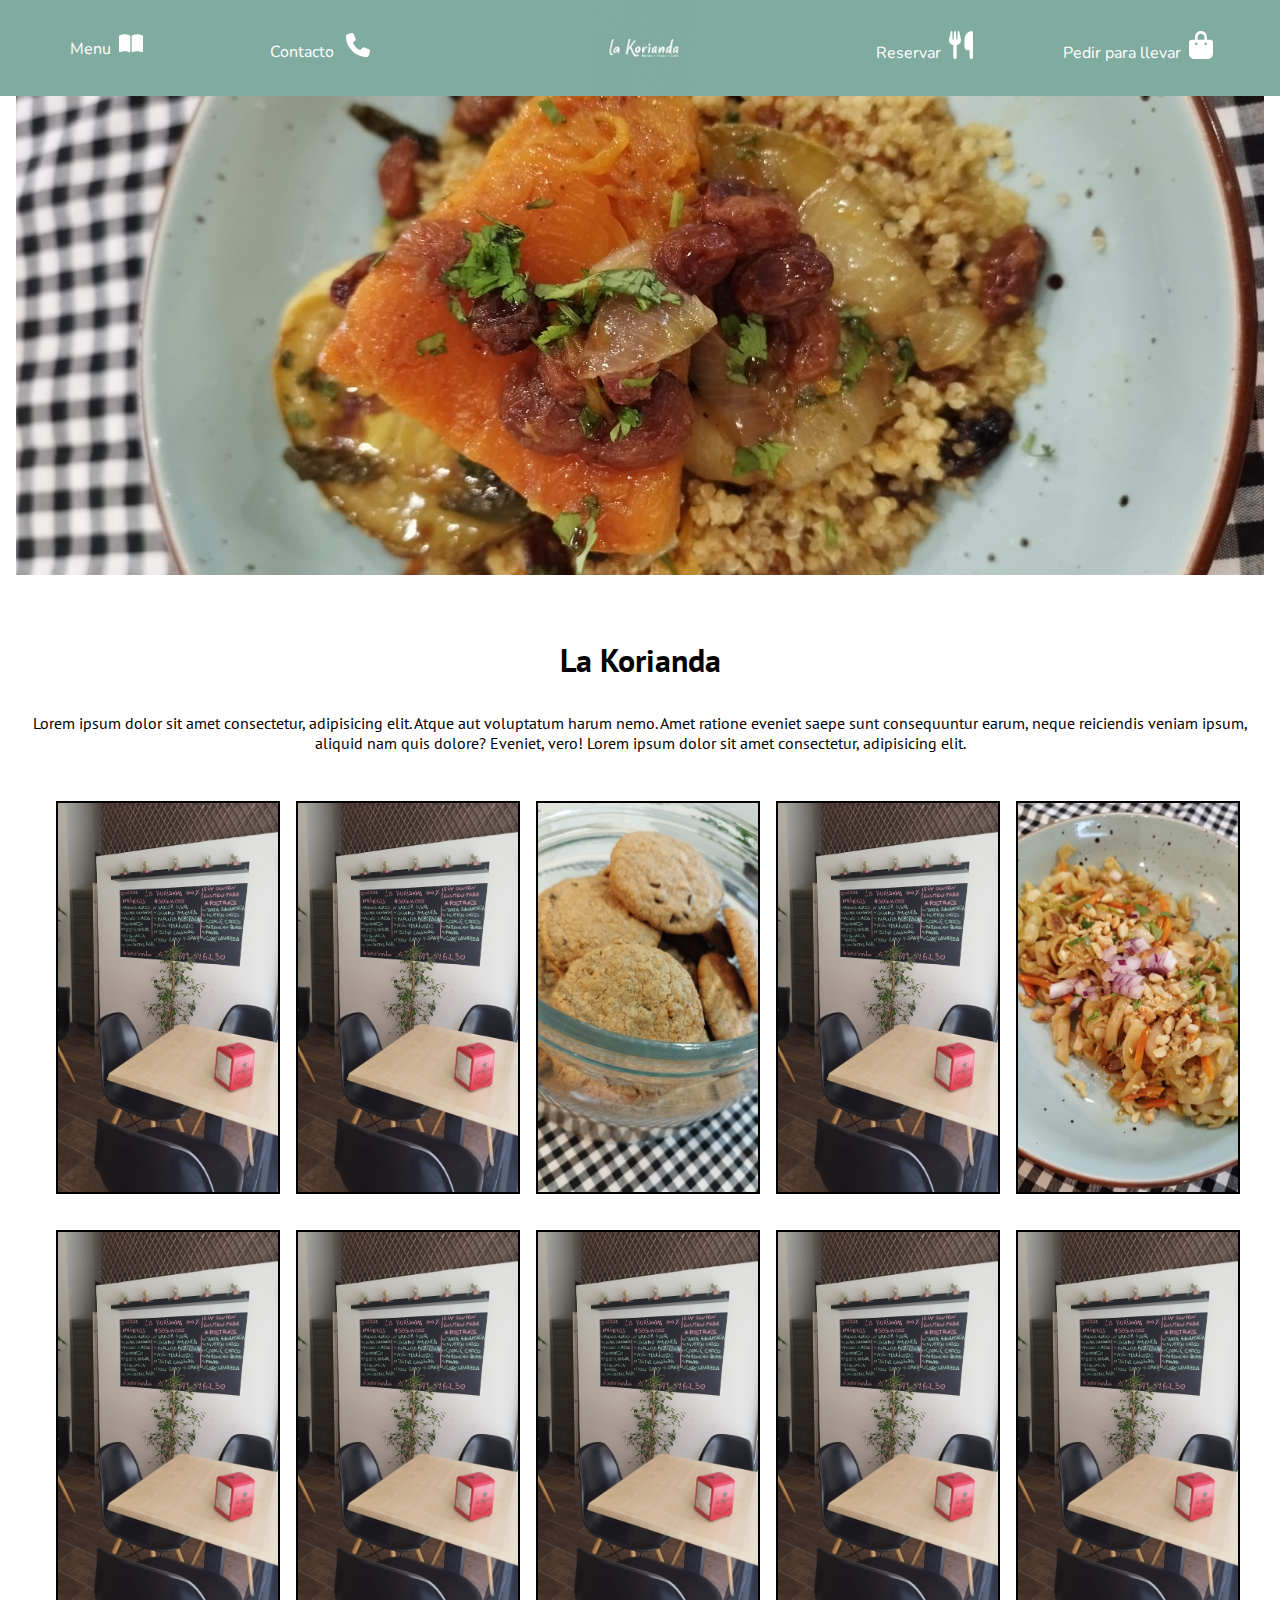
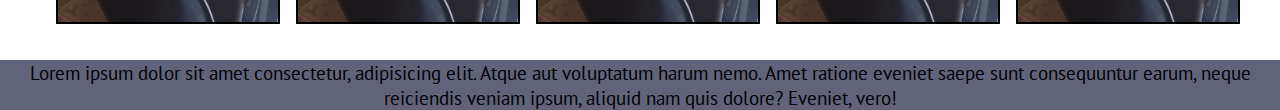
<file: index.html>
<!DOCTYPE html>
<html lang="en">

<head>
    <meta charset="UTF-8">
    <meta http-equiv="X-UA-Compatible" content="IE=edge">
    <meta name="viewport" content="width=device-width, initial-scale=1.0">
    <title>La Korianda</title>
    <script src="scripts.js"></script>
    <link rel="stylesheet" href="index.css">
    <link rel="stylesheet" href="https://cdnjs.cloudflare.com/ajax/libs/font-awesome/6.2.0/css/all.min.css">

</head>

<body>


    <button class="menu-button"><i class ="fas fa-bars"></i></button>
    <header class="main-header">
        <nav class="main-nav col-12 col-m-4">
            <a class="main-nav__link col-12 col-m-6"  href="menu.html">Menu<img src ="assets/menu_book_black_24dp.svg" alt=""></a>
            <a class="main-nav__link col-12 col-m-6" href="contacto.html">Contacto <img src ="assets/phone_black_24dp.svg" alt=""></a>
        </nav>
       
        <div class="main-header__logo col-12 col-m-4">
            <img class="" src="assets/logo.jpg" alt="logo de la Korianda">
        </div>

        <nav class="main-nav col-12 col-m-4">
            <a class="main-nav__link col-12 col-m-4" href="reserva.html">Reservar<img src ="assets/utensils-solid.svg" alt=""></a>
            <a class="main-nav__link col-12 col-m-8" href="pedir.html">Pedir para llevar<img src ="assets/bag-shopping-solid.svg" alt=""></a>
        </nav>
    </header>

    <main>
        <section class="hero">

           
      
        </section>


        <section class = "titulo">
            <h1>La Korianda</h1>
            <p>Lorem ipsum dolor sit amet consectetur, adipisicing elit. Atque aut voluptatum harum nemo. Amet ratione eveniet
                saepe sunt consequuntur earum, neque reiciendis veniam ipsum, aliquid nam quis dolore? Eveniet, vero!
                Lorem ipsum dolor sit amet consectetur, adipisicing elit.</p>
        </section>
        
        
        <section class="gallery">
            
            <div class="gallery__pic col-4">
                <img src="assets/menu.jpeg" alt="menu">
            </div>

            <div class="gallery__pic col-4">
                <img src="assets/menu.jpeg" alt="menu">
            </div>

            <div class="gallery__pic col-4">
                <img src="assets/galletas.jpeg" alt="galletas">
            </div>

            <div class="gallery__pic col-4">
                <img src="assets/menu.jpeg" alt="menu">
            </div>

            <div class="gallery__pic col-4">
                <img src="assets/comida.jpeg" alt="Comida">
            </div>

            <div class="gallery__pic col-4">
                <img src="assets/menu.jpeg" alt="menu">
            </div>

            <div class="gallery__pic col-4">
                <img src="assets/menu.jpeg" alt="menu">
            </div>
            
            <div class="gallery__pic col-4">
                <img src="assets/menu.jpeg" alt="menu">
            </div>

            <div class="gallery__pic col-4">
                <img src="assets/menu.jpeg" alt="menu">
            </div>
            <div class="gallery__pic col-4">
                <img src="assets/menu.jpeg" alt="menu">
            </div>
        </section>
    </main>
    

    <footer>
        Lorem ipsum dolor sit amet consectetur, adipisicing elit. Atque aut voluptatum harum nemo. Amet ratione eveniet
        saepe sunt consequuntur earum, neque reiciendis veniam ipsum, aliquid nam quis dolore? Eveniet, vero!
    </footer>

</body>

</html>
</file>
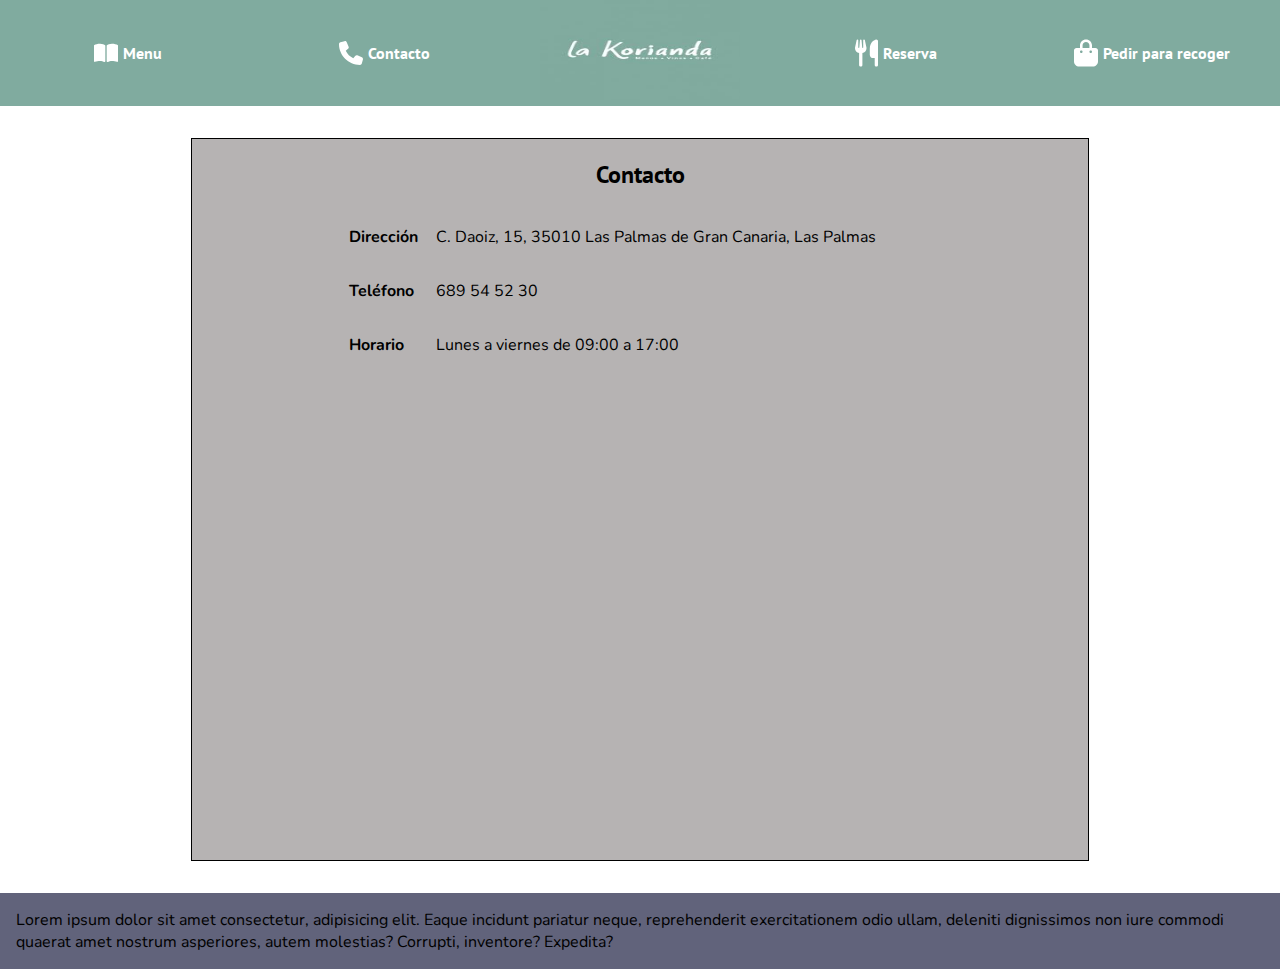
<file: contacto.html>
<!DOCTYPE html>
<html lang="en">
<head>
    <meta charset="UTF-8">
    <meta http-equiv="X-UA-Compatible" content="IE=edge">
    <meta name="viewport" content="width=device-width, initial-scale=1.0">
    <title>Contacto</title>
    <link rel="stylesheet" href="styles.css">
    <link rel="alternate stylesheet" title="Colores seguros"type="text/css" href="coloresSeguros.css" />
</head>
<body>
    <header>
        <div class="navbar">

            <div class="menu" id="menu">
                <ul>
                    <a href="./menu.pdf" target="_blank"><li><img src="./assets/menu_book_black_24dp.svg" alt="Carta"><h1>Menu</h1></li></a>
                    <a href="./contacto.html"><li><img src="./assets/phone_black_24dp.svg" alt="Contacto"><h1>Contacto</h1></li></a>
                    <a href="./reserva.html"><li><img src="./assets/utensils-solid.svg" alt="Reservar mesa"><h1>Reservar</h1></li></a>
                    <a href="./pedir.html"><li><img src="./assets/bag-shopping-solid.svg" alt="Pedir para recoger"><h1>Pedir para recoger</h1></li></a>
                </ul>
            </div>


            <a href="./menu.pdf" target="_blank" class="menuInLine"><img src="./assets/menu_book_black_24dp.svg" alt="Carta"> <h4>Menu</h4></a>
            <a href="./contacto.html" class="menuInLine"><img src="./assets/phone_black_24dp.svg" alt="Contacto"><h4>Contacto</h4></a>

            <a href="index_capas.html">
                <img class="logoImg" src="assets/logo.jpg" alt="logo de la Korianda">
            </a>

            <a href="./reserva.html" class="menuInLine"><img src="./assets/utensils-solid.svg" alt="Reservar mesa"><h4>Reserva</h4></a>
            <a href="./pedir.html" class="menuInLine"><img src="./assets/bag-shopping-solid.svg" alt="Pedir para recoger"><h4>Pedir para recoger</h4></a>

            <div class="hamburgerMenu" id="hamburgerMenu">
                <span class="line line1"></span>
                <span class="line line2"></span>
                <span class="line line3"></span>
            </div>
        </div>
    </header>
    <main>
        <div class="container" id="contactContainer">
            <h2>Contacto</h2>
            <div class="container__body  contact__info">
                <p><strong>Dirección</strong></p>
                <p>C. Daoiz, 15, 35010 Las Palmas de Gran Canaria, Las Palmas</p>
                <p><strong>Teléfono</strong></p>
                <p>689 54 52 30</p>
                <p><strong>Horario</strong></p>
                <p>Lunes a viernes de 09:00 a 17:00</p>
            </div>
            <iframe src="https://www.google.com/maps/embed?pb=!1m14!1m8!1m3!1d14073.829612898784!2d-15.440101!3d28.1325606!3m2!1i1024!2i768!4f13.1!3m3!1m2!1s0x0%3A0xd00313cf08504c87!2sLa%20Korianda!5e0!3m2!1ses!2ses!4v1666780977162!5m2!1ses!2ses" width="600" height="450" style="border:0;" allowfullscreen="" loading="lazy" referrerpolicy="no-referrer-when-downgrade"></iframe>
        </div>
    </main>
    <footer>
        Lorem ipsum dolor sit amet consectetur, adipisicing elit. Eaque incidunt pariatur neque, reprehenderit exercitationem odio ullam, deleniti dignissimos non iure commodi quaerat amet nostrum asperiores, autem molestias? Corrupti, inventore? Expedita?
    </footer>
    <script src="main.js"></script>
</body>
</html>
</file>
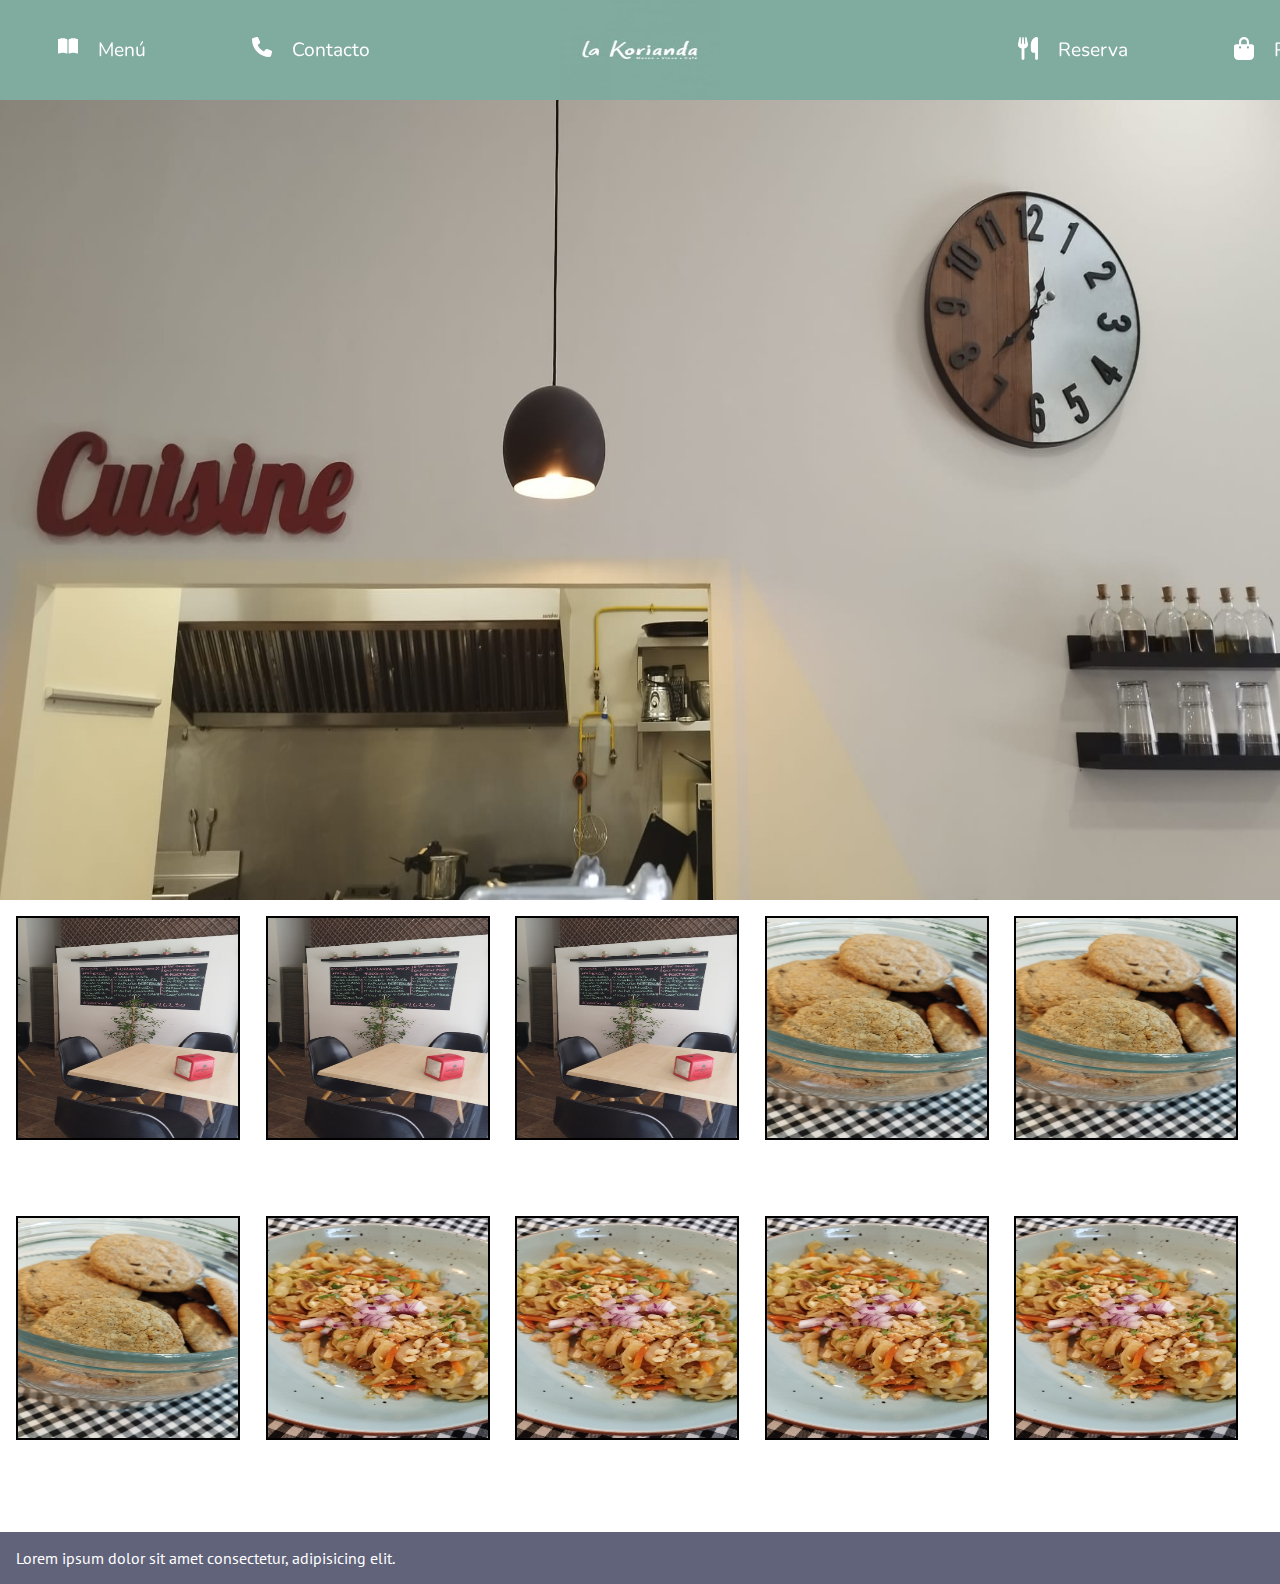
<file: index_capas.html>
<!DOCTYPE html>
<html lang="en">
<head>
    <meta charset="UTF-8">
    <meta http-equiv="X-UA-Compatible" content="IE=edge">
    <meta name="viewport" content="width=device-width, initial-scale=1.0">
    <title>La Korianda</title>
    <link rel="stylesheet" href="style_capas.css">
</head>
<body>
    <header>
        <div class="navbar">
            
            <div id="ordenadormenu">
                <a class="menu" href="menu.html"><div class="navbar__item"><img src="assets/menu_book_black_24dp.svg" alt="menu"></i>Menú</div></a>
                <a class="contacto" href="contacto.html"><div class="navbar__item"><img src="assets/phone_black_24dp.svg" alt="contacto"> Contacto</div></a>
            </div>
            <a class="a_logo" href="index_capas.html">
                <img class="logoImg" src="assets/logo.jpg" alt="logo de la Korianda">
            </a>
            <div id="ordenadormenu">
                <a class="menu" href="menu.html"><div class="navbar__item"><img src="./assets/utensils-solid.svg" alt="menu"></i> Reserva</div></a>
                <a class="contacto" href="contacto.html"><div class="navbar__item"><img src="./assets/bag-shopping-solid.svg" alt="contacto"> Pedido</div></a>
            </div>
            <div class="movilmenu" id="movilmenu">
                <div class="hamburgerMenu" id="hamburgerMenu">
                    <span class="line line1"></span>
                    <span class="line line2"></span>
                    <span class="line line3"></span>
                </div>
    
                <div class="menu_interior" id="menu_interior">
                    <div class="hamburgerMenu" id="hamburgerMenu">
                        <span class="line line1"></span>
                        <span class="line line2"></span>
                        <span class="line line3"></span>
                    </div>
                    <ul>
                        <a href="./menu.pdf"><li><img src="./assets/menu_book_black_24dp.svg" alt="Carta"><h1>Menu</h1></li></a>
                        <a href="./contacto.html"><li><img src="./assets/phone_black_24dp.svg" alt="Contacto"><h1>Contacto</h1></li></a>
                        <a href="./reserva.html"><li><img src="./assets/utensils-solid.svg" alt="Reservar mesa"><h1>Reservar</h1></li></a>
                        <a href="./pedir.html"><li><img src="./assets/bag-shopping-solid.svg" alt="Pedir para recoger"><h1>Pedir para recoger</h1></li></a>
                    </ul>
                </div>
            </div>
        </div>
    </header>
    <div class="container">
        <section class="gallery">
            <div class="gallery__container">
                <img class="gallery__pic" src="assets/menu.jpeg" alt="menu">
                <img class="gallery__pic2" src="assets/menu.jpeg" alt="menu">
                <img class="gallery__pic2" src="assets/menu.jpeg" alt="menu">
                <img class="gallery__pic2" src="assets/galletas.jpeg" alt="galletas">
                <img class="gallery__pic2" src="assets/galletas.jpeg" alt="galletas">
                <img class="gallery__pic2" src="assets/galletas.jpeg" alt="galletas">
                <img class="gallery__pic2" src="assets/comida.jpeg" alt="Comida">
                <img class="gallery__pic2" src="assets/comida.jpeg" alt="Comida">
                <img class="gallery__pic2" src="assets/comida.jpeg" alt="Comida">
                <img class="gallery__pic2" src="assets/comida.jpeg" alt="Comida">
            </div>
        </section>
    </div>
    <footer>
        Lorem ipsum dolor sit amet consectetur, adipisicing elit.
    </footer>

    <script src="index_capas.js"></script>
</body>
</html>
</file>
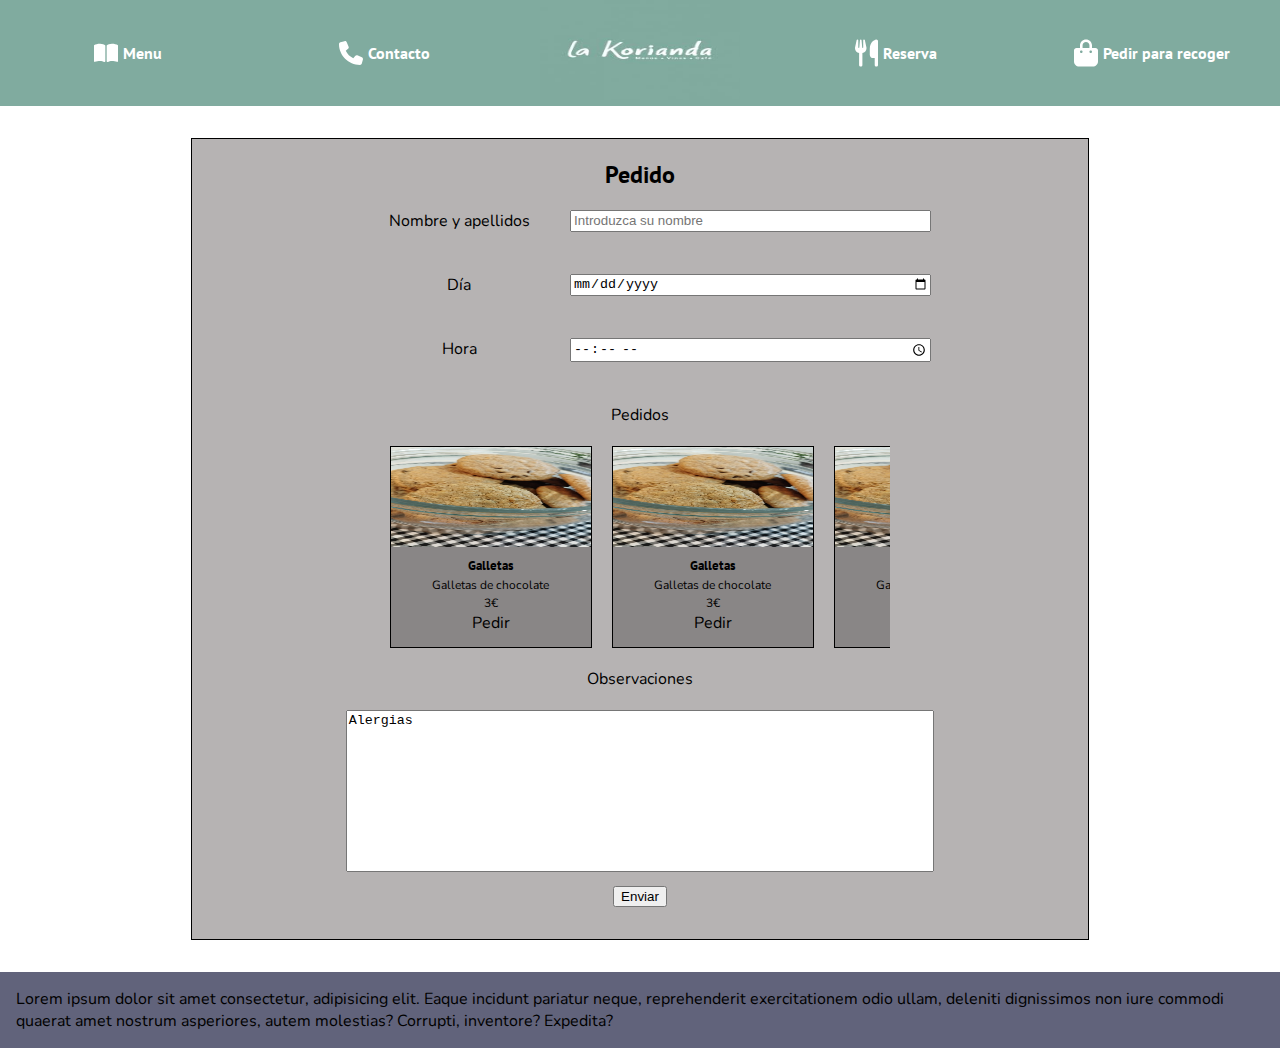
<file: pedir.html>
<!DOCTYPE html>
<html lang="en">
<head>
    <meta charset="UTF-8">
    <meta http-equiv="X-UA-Compatible" content="IE=edge">
    <meta name="viewport" content="width=device-width, initial-scale=1.0">
    <title>Pedir para llevar</title>
    <link rel="stylesheet" href="styles.css">
    <link rel="alternate stylesheet" title="Colores seguros"type="text/css" href="coloresSeguros.css" />
</head>
<body>
    <header>
        <div class="navbar">

            <div class="menu" id="menu">
                <ul>
                    <a href="./menu.pdf" target="_blank"><li><img src="./assets/menu_book_black_24dp.svg" alt="Carta"><h1>Menu</h1></li></a>
                    <a href="./contacto.html"><li><img src="./assets/phone_black_24dp.svg" alt="Contacto"><h1>Contacto</h1></li></a>
                    <a href="./reserva.html"><li><img src="./assets/utensils-solid.svg" alt="Reservar mesa"><h1>Reservar</h1></li></a>
                    <a href="./pedir.html"><li><img src="./assets/bag-shopping-solid.svg" alt="Pedir para recoger"><h1>Pedir para recoger</h1></li></a>
                </ul>
            </div>


            <a href="./menu.pdf" target="_blank" class="menuInLine"><img src="./assets/menu_book_black_24dp.svg" alt="Carta"> <h4>Menu</h4></a>
            <a href="./contacto.html" class="menuInLine"><img src="./assets/phone_black_24dp.svg" alt="Contacto"><h4>Contacto</h4></a>

            <a href="index_capas.html">
                <img class="logoImg" src="assets/logo.jpg" alt="logo de la Korianda">
            </a>

            <a href="./reserva.html" class="menuInLine"><img src="./assets/utensils-solid.svg" alt="Reservar mesa"><h4>Reserva</h4></a>
            <a href="./pedir.html" class="menuInLine"><img src="./assets/bag-shopping-solid.svg" alt="Pedir para recoger"><h4>Pedir para recoger</h4></a>

            <div class="hamburgerMenu" id="hamburgerMenu">
                <span class="line line1"></span>
                <span class="line line2"></span>
                <span class="line line3"></span>
            </div>
        </div>
    </header>
    <main>
        <div class="container" id="reservaContainer">
            <h2>Pedido</h2>
            <div class="container__body reserva__info">
                <form action="pedir.html" method="post">

                    <div>
                        <label for="nombre">Nombre y apellidos</label>
                        <input type="text" name="nombre" id="nombre" placeholder="Introduzca su nombre">
                        <div class="error" id="nameError">El nombre no puede estar vacío</div>
                    </div>

                    <div>
                        <label for="dia">Día</label>
                        <input type="date" name="dia" id="dia">
                        <div class="error" id="diaError">El día no puede estar vacío</div>
                    </div>

                    <div>
                        <label for="hora">Hora</label>
                        <input type="time" name="hora" id="hora">
                        <div class="error" id="horaError">La hora no puede estar vacía</div>
                    </div>

                    <label for="pedidos" id="pedidos">Pedidos</label>
                    <div id="pedidos">
                        <div class="slider" id="slider">

                        </div>
                    </div>

                    <label for="observaciones">Observaciones</label>
                    <textarea name="observaciones" id="observaciones" cols="30" rows="10">Alergias</textarea>
                    <input type="submit" value="Enviar" id="submitButtonDelivery">
                </form>
            </div>
        </div>
    </main>
    <footer>
        Lorem ipsum dolor sit amet consectetur, adipisicing elit. Eaque incidunt pariatur neque, reprehenderit exercitationem odio ullam, deleniti dignissimos non iure commodi quaerat amet nostrum asperiores, autem molestias? Corrupti, inventore? Expedita?
    </footer>
    <script src="main.js"></script>
</body>
</html>
</file>
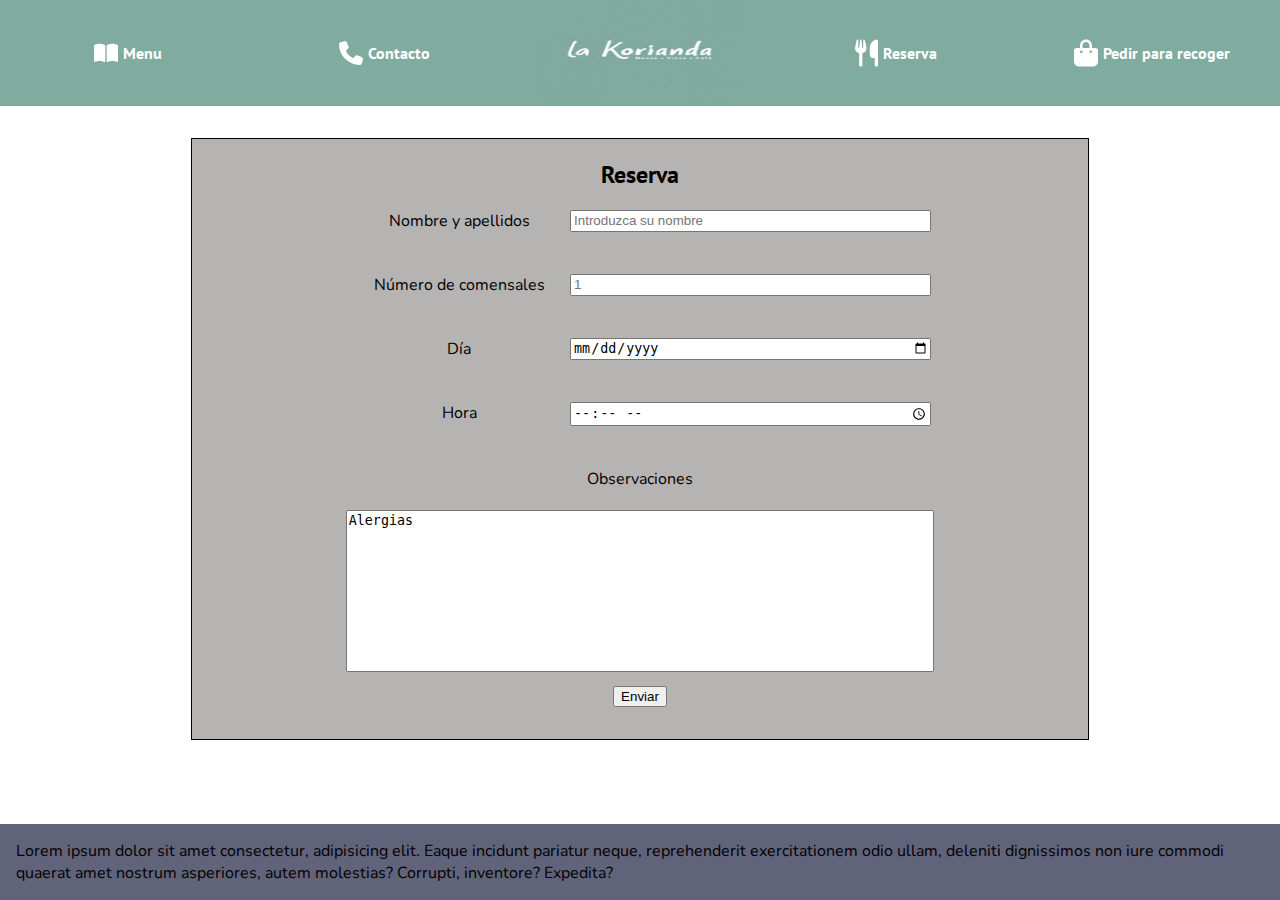
<file: reserva.html>
<!DOCTYPE html>
<html lang="en">
<head>
    <meta charset="UTF-8">
    <meta http-equiv="X-UA-Compatible" content="IE=edge">
    <meta name="viewport" content="width=device-width, initial-scale=1.0">
    <title>Reservar</title>
    <link rel="stylesheet" href="styles.css">
    <link rel="alternate stylesheet" title="Colores seguros"type="text/css" href="coloresSeguros.css" />
</head>
<body>
    <header>
        <div class="navbar">

            <div class="menu" id="menu">
                <ul>
                    <a href="./menu.pdf" target="_blank"><li><img src="./assets/menu_book_black_24dp.svg" alt="Carta"><h1>Menu</h1></li></a>
                    <a href="./contacto.html"><li><img src="./assets/phone_black_24dp.svg" alt="Contacto"><h1>Contacto</h1></li></a>
                    <a href="./reserva.html"><li><img src="./assets/utensils-solid.svg" alt="Reservar mesa"><h1>Reservar</h1></li></a>
                    <a href="./pedir.html"><li><img src="./assets/bag-shopping-solid.svg" alt="Pedir para recoger"><h1>Pedir para recoger</h1></li></a>
                </ul>
            </div>


            <a href="./menu.pdf" target="_blank" class="menuInLine"><img src="./assets/menu_book_black_24dp.svg" alt="Carta"> <h4>Menu</h4></a>
            <a href="./contacto.html" class="menuInLine"><img src="./assets/phone_black_24dp.svg" alt="Contacto"><h4>Contacto</h4></a>

            <a href="index_capas.html">
                <img class="logoImg" src="assets/logo.jpg" alt="logo de la Korianda">
            </a>

            <a href="./reserva.html" class="menuInLine"><img src="./assets/utensils-solid.svg" alt="Reservar mesa"><h4>Reserva</h4></a>
            <a href="./pedir.html" class="menuInLine"><img src="./assets/bag-shopping-solid.svg" alt="Pedir para recoger"><h4>Pedir para recoger</h4></a>

            <div class="hamburgerMenu" id="hamburgerMenu">
                <span class="line line1"></span>
                <span class="line line2"></span>
                <span class="line line3"></span>
            </div>
        </div>
    </header>
    <main>
        <div class="container" id="reservaContainer">
            <h2>Reserva</h2>
            <div class="container__body reserva__info">
                <form action="reserva.html" method="post">

                    <div>
                        <label for="nombre">Nombre y apellidos</label>
                        <input type="text" name="nombre" id="nombre" placeholder="Introduzca su nombre">
                        <div class="error" id="nameError">El nombre no puede estar vacío</div>
                    </div>

                    <div>
                        <label for="comensales">Número de comensales</label>
                        <input type="number" name="comensales" id="comensales" placeholder="1" min="1">
                        <div class="error" id="comensalesError">El número de comensales no puede estar vacío</div>
                    </div>

                    <div>
                        <label for="dia">Día</label>
                        <input type="date" name="dia" id="dia">
                        <div class="error" id="diaError">El día no puede estar vacío</div>
                    </div>

                    <div>
                        <label for="hora">Hora</label>
                        <input type="time" name="hora" id="hora">
                        <div class="error" id="horaError">La hora no puede estar vacía</div>
                    </div>

                    <label for="observaciones">Observaciones</label>
                    <textarea name="observaciones" id="observaciones" cols="30" rows="10">Alergias</textarea>
                    <input type="submit" value="Enviar" id="submitButtonReserva">
                </form>
            </div>
        </div>
    </main>
    <footer>
        Lorem ipsum dolor sit amet consectetur, adipisicing elit. Eaque incidunt pariatur neque, reprehenderit exercitationem odio ullam, deleniti dignissimos non iure commodi quaerat amet nostrum asperiores, autem molestias? Corrupti, inventore? Expedita?
    </footer>
    <script src="main.js"></script>
</body>
</html>
</file>
<file: index.css>
@import url('https://fonts.googleapis.com/css2?family=Nunito&family=PT+Sans&display=swap');

/*



media print



*/

* {
    margin: 0;
    padding: 0;
    box-sizing: border-box;
}

.col-1  { width: 8.33%;  }
.col-2  { width: 16.66%; }
.col-3  { width: 25%;    }
.col-4  { width: 20%;   }
.col-5  { width: 41.66%; }
.col-6  { width: 50%;    }
.col-7  { width: 58.33%; }
.col-8  { width: 66.66%; }
.col-9  { width: 75%;    }
.col-10 { width: 83.33%; }
.col-11 { width: 91.66%; }
.col-12 { width: 100%;   }


#menu-button {
    position: fixed;
    left: -5000px;
}

.menu-button {
    position: fixed;
    top: 1rem;
    right: 1rem;
    z-index: 1;
    padding: 0.5rem;
}

.main-header {
    display: flex;
    flex-flow: row wrap;
    position: fixed;
    top: 0;
    width: 100%;

    background-color: #80AB9F;
    background-repeat: no-repeat;
    background-size: 100vw 80vh;
    background-position: center;

    font-family: 'Nunito';
}


.main-nav {
    flex-flow: row wrap;
    align-content: center;
    text-align: center;
    display: none;
}
.main-nav--open {
    display: flex;
}

.main-nav__link {
    display: inline-block;
    color: white;
    text-decoration: none;
}
.main-header__logo {
    text-align: center;
    order: -1;
}
.main-header__logo img {
    height: 100%;
}

.main-header img{

    padding-left: 0.5rem;
}

.hero {
    min-height: 100vh;
    background: url('assets/imagencomida.jpeg');
    background-size: cover;
    background-position: center;
    display: flex;
    justify-content: center;
    align-items: center;
}


section {
    margin-top: 4rem;
    text-align: center;
}

h1{
    font-size: 2rem;
    margin-bottom: 2rem;
}

.about,
.gallery {
    margin-top: 1rem;
    max-width: 1200px;
    margin: 2rem auto 0 auto;
    align-items: center;
}

main {
    padding: 1rem;
}


body{
    font-family: 'PT Sans'
}



.gallery {
    display: flex;
    flex-flow: row wrap;

}

.gallery__pic{
    margin-top: 1rem;
    overflow: hidden;
}

.gallery__pic img{
    border: 2px solid black;
    width: 100%;
    height:80%;
}

footer{
    background-color:#61637B;
}

@media print{


    button,.main-nav,.hero,footer,.main-header,header{
        display:none;
    }

    section {
        top:100rem;
        margin:auto;
        padding:auto;
    }

    h1{
        font-size: 2rem;
        margin-bottom: -100rem;
    }

    .gallery__pic img{
        border: 1px solid black;
        width: 50%;
        height:50%;
        
    }
   

}

@media (max-width: 767px) {

    .main-nav__link {
        padding-top: 6rem;
        display: inline-block;
        color: white;
        text-decoration: none;
        background-color: #000000;
        opacity: 83%;
        height: 12rem;
    }

    .hero {
        min-height: 55vh;
        background-size: cover;
        background-position: center;
        display: flex;
        justify-content: center;
        align-items: center;
    }

}

@media (min-width: 768px) {
    .col-m-1  { width: 8.33%;  }
    .col-m-2  { width: 16.66%; }
    .col-m-3  { width: 25%;    }
    .col-m-4  { width: 33.33%; }
    .col-m-5  { width: 41.66%; }
    .col-m-6  { width: 50%;    }
    .col-m-7  { width: 58.33%; }
    .col-m-8  { width: 66.66%; }
    .col-m-9  { width: 75%;    }
    .col-m-10 { width: 83.33%; }
    .col-m-11 { width: 91.66%; }
    .col-m-12 { width: 100%;   }

    .main-header {
        flex-flow: row;
        height: 6rem;
    }

    .main-header__logo {
        order: initial;
    }

    .main-nav {
        display: flex;
    }

    .menu-button {
        display: none;
    }

    .hero {
        min-height: 55vh;
        background-size: cover;
        background-position: center;
        display: flex;
        justify-content: center;
        align-items: center;
    }

}


@media(min-width:900px){

    .gallery__pic img {
        border: 2px solid black;
        width: 93%;
        margin-left: 1rem;
        margin-bottom: 1rem;

}

footer {
    background-color: #61637B;
    font-size: 1.2rem;
    text-align: center;

}
}
</file>
<file: styles.css>
@import url('https://fonts.googleapis.com/css2?family=Nunito&family=PT+Sans&display=swap');

:root{
    --navbar-color: #80AB9F;
    --bg-color: #B6B3B3;
    --footer-color: #61637B;
}

body{
    margin: 0;
    padding: 0;
    font-family: 'Nunito', sans-serif;
    min-height: 100vh;
    display: flex;
    flex-direction: column;
}

h1, h2, h3, h4, h5, h6{
    font-family: 'PT Sans', sans-serif;
}

.navbar{
    background-color: var(--navbar-color);
    display: grid;
    grid-template-columns: 85% 15%;
    align-items: center;
    flex: 1 0 auto;
}

.navbar > a.menuInLine{
    display: none;
}

.alternative{
    display: none;
}

.hamburgerMenu {
    height: 26px;
    width: 32px;
    z-index: 2;
    display: flex;
    flex-direction: column;
    justify-content: space-between;
    justify-self: center;
    cursor: pointer;
}

.hamburgerMenu .line {
    display: block;
    height: 4px;
    width: 100%;
    border-radius: 10px;
    background: #D9D9D9;
}

.hamburgerMenu .line1 {
    transform-origin: 0% 0%;
    transition: transform 0.4s ease-in-out;
}

.hamburgerMenu .line2 {
    transition: transform 0.2s ease-in-out;
}

.hamburgerMenu .line3 {
    transform-origin: 0% 100%;
    transition: transform 0.4s ease-in-out;
}

.navbar a{
    justify-self: center;
}

.navbar a img.logoImg{
    height: 100px;
    width: 200px;
}

.menu{
    position: fixed;
    top: 0;
    bottom: 0;
    left: 0;
    right: 0;
    background: rgba(0, 0, 0, 83%);
    color: white;
    text-align: center;
    display: none;
}

.menu ul{
    list-style: none;
    display: grid;
    height: 100vh;
    align-content: center;
}

.menu ul a{
    text-decoration: none;
    color: white;
}

.menu ul li{
    display: flex;
}

.menu ul li img{
    margin-right: 5px;
}

.menu.showed{
    display: block;
}

main {
    flex: 1 0 auto;
}

.container{
    margin: 2rem auto;
    background: var(--bg-color);
    border: 1px solid black;
    width: 85%;
    text-align: center;
    padding-bottom: 2rem;
    overflow: hidden;

}

.contact__info {
    display: grid;
    align-items: baseline;
    width: 65%;
    justify-items: center;
    margin: 0 auto;
}

.container__body form{
    align-items: baseline;
    width: 65%;
    justify-items: center;
    margin: 0 auto;
}

label{
    display: block;
}

.container__body form div#pedidos{
    display: block;
    width: 500px;
}

.slider{
    display: flex;
    overflow: auto;
    gap: 20px;
}

.container__body form textarea{
    width: 100%;
    height: 100%;
    resize: none;
}

.error{
    color: red;
    visibility: hidden;
    grid-column: 1 / span 2;
}

.error.showed{
    visibility: visible;
}

.contact__info  strong{
    justify-self: end;
}

iframe{
    width: 80%;
}

.commandCard{
    border: 1px solid black;
    background: #898686;
    width: 200px;
    height: 200px;
}

.commandCard h5{
    margin: .2rem;
}

.commandCard p {
    font-size: 12px;
    margin: .1rem;
}

.commandCard img{
    width: 200px;
    height: 100px;
}

footer{
    background: var(--footer-color);
    padding: 1rem;
    flex-shrink: 0;
}

/* TABLETS */
@media (min-width: 600px) {

    .navbar{
        grid-template-columns: 92% 8%;
    }

    .container{
        width: 70%;
    }

    .contact__info {
        grid-template-columns: 20% 80%;
        justify-items: start;
    }

    .container__body form{
        display: grid;
        justify-items: start;
    }

    .container__body form > div{
        display: grid;
        grid-template-columns: 38% 62%;
        width: 100%;
    }


}

/* DESKTOP */
@media (min-width: 992px) {

    .hamburgerMenu{
        display: none;
    }

    .navbar{
        grid-template-columns: repeat(5, 20%);
    }

    .navbar > a#menu{
        display: block;
        text-decoration: none;
        color: white;
    }

    .navbar a.menuInLine{
        display: flex;
        text-decoration: none;
        color: white;
    }

    .navbar a.menuInLine img{
        margin-right: 5px;
    }

    .container{
        width: 70%;
    }

    .contact__info {
        grid-template-columns: 15% 85%;
        justify-items: start;
    }

    .container__body form{
        display: grid;
        justify-items: center;
        gap: 20px;
    }

    .container__body form > div{
        display: grid;
        grid-template-columns: 38% 62%;
        width: 100%;
    }

    .container__body form textarea{
        width: 100%;
        height: 100%;
        resize: none;
    }

}

@media print{
    .hamburgerMenu{
        display: none;
    }

    .navbar{
        grid-template-columns: repeat(5, 20%);
    }

    .navbar > a#menu{
        display: block;
        text-decoration: none;
        color: white;
    }

    .container{
        width: 70%;
        border: none;
        overflow: visible;
    }

    .contact__info {
        grid-template-columns: 15% 85%;
        column-gap: 20px;
        justify-items: start;
    }

    .container__body form{
        display: grid;
        justify-items: center;
        gap: 20px;

    }

    .container__body form > div{
        display: grid;
        grid-template-columns: 38% 62%;
        width: 100%;
    }

    .container__body form textarea{
        width: 100%;
        height: 100%;
        resize: none;
    }

    label#pedidos{
        display: none;
    }

    .slider{
        display: none;
    }
}
</file>
<file: coloresSeguros.css>
:root{
    --navbar-color: #CCFF99;
    --bg-color: #CCCCCC;
    --footer-color: #CC9999;
}
</file>
<file: style_capas.css>
@import url('https://fonts.googleapis.com/css2?family=Nunito&family=PT+Sans&display=swap');
@media screen and (max-width: 736px) {
    body{
        margin: 0;
        font-family: 'PT Sans';
        display: grid;
        grid-template:
        'header'
        'container';
    }
    
    header{
        grid-area: header;
        background: url('assets/headerImg.jpeg');
        background-repeat: no-repeat;
        background-size: 140vw 30vh;
        background-position: center;
        font-family: 'Nunito';
        display: grid;
        grid-template: 50vh / auto;
    }
    
    .navbar{
        position: fixed;
        width: 100%;
        height: 106px;
        background: #80AB9F;
        display: grid;
        grid-template-columns: 70% 30%;
        color: white;
        align-items: center;
        z-index: 1;
        font-size: 1.2rem;
    }

    .hamburgerMenu {
        height: 26px;
        width: 4px;
        z-index: 2;
        display: flex;
        flex-direction: column;
        justify-content: space-between;
        justify-self: center;
        cursor: pointer;
    }
    
    .hamburgerMenu .line {
        display: block;
        margin: 4px;
        height: 5px;
        width: 40px;
        border-radius: 10px;
        background: #D9D9D9;
    }
    
    .hamburgerMenu .line1 {
        transform-origin: 0% 0%;
        transition: transform 0.4s ease-in-out;
    }
    
    .hamburgerMenu .line2 {
        transition: transform 0.2s ease-in-out;
    }
    
    .hamburgerMenu .line3 {
        transform-origin: 0% 100%;
        transition: transform 0.4s ease-in-out;
    }
    
    #menu_interior.menu_interior.showed{
        display: block;
    }

    #movilmenu {
        display: block;
    }

    #hamburgerMenu{
        display: block;
    }

    #menu_interior{
        position: fixed;
        top: 0;
        bottom: 0;
        left: 0;
        right: 0;
        background: rgba(0, 0, 0, 83%);
        color: white;
        text-align: center;
        display: none;
    }
    #menu_interior ul{
        display: grid;
        list-style: none;
        height: 100vh;
        align-content: center;
    }
    
    #menu_interior ul a{
        text-decoration: none;
        color: white;
    }

    #menu_interior ul a li{
        display: flex;
    }

    #menu_interior ul a li img{
        margin: 20px;
    }
    

    #ordenadormenu{
        display: none;
    }
    
    .navbar a{
        width: 10%;
        
    }
    .navbar .a_logo{
        width: 70%;
    }
    
    .navbar a img.logoImg{
        width: 70%;
        height: 100px;
    }
    
    .navbar__item img{
        width: 30px;
    }
    
    a{
        font-family: 'Nunito';
        text-decoration: none;
        color: white;
    }
    
    .container{
        background-color: white;
        padding: 1rem;
        grid-area: container;
    }
    
    .navbar div{
        width: 100%;
    }
    
    .navbar div a{
        padding: 1.5rem 3rem;
        border-radius: 15px;
    }
    
    .gallery__container{
        display: grid;
        grid-template: 
            'gallery__pic .';
            height: 600px;
    }
    
    .gallery__pic{
        grid-area: gallery__pic;
        border: 2px solid black;
        margin-bottom: 10px;
        border-top: 10px;
        height: 120px;
        width: 120px;
    
    }
    
    .gallery__pic2{
        border: 2px solid black;
        margin-bottom: 10px;
        height: 120px;
        width: 120px;
    
    }

    footer{
        display: none;
    }
    
    }

@media (min-width: 736px) and (max-width: 1000px) {
    body{
        margin: 0;
        font-family: 'PT Sans';
        display: grid;
        grid-template:
        'header'
        'container';
    }
    
    header{
        grid-area: header;
        background: url('assets/headerImg.jpeg');
        background-repeat: no-repeat;
        background-size: 140vw 30vh;
        background-position: center;
        font-family: 'Nunito';
        display: grid;
        grid-template: 50vh / auto;
    }
    
    .navbar{
        position: fixed;
        width: 100%;
        height: 120px;
        background: #80AB9F;
        display: grid;
        grid-template-columns: 85% 15%;
        color: white;
        align-items: center;
        z-index: 1;
        font-size: 1.2rem;
    }

    .hamburgerMenu {
        height: 26px;
        width: 4px;
        z-index: 2;
        display: flex;
        flex-direction: column;
        justify-content: space-between;
        justify-self: center;
        cursor: pointer;
    }
    
    .hamburgerMenu .line {
        display: block;
        margin: 4px;
        height: 6px;
        width: 80px;
        border-radius: 10px;
        background: #D9D9D9;
    }
    
    .hamburgerMenu .line1 {
        transform-origin: 0% 0%;
        transition: transform 0.4s ease-in-out;
    }
    
    .hamburgerMenu .line2 {
        transition: transform 0.2s ease-in-out;
    }
    
    .hamburgerMenu .line3 {
        transform-origin: 0% 100%;
        transition: transform 0.4s ease-in-out;
    }
    
    #menu_interior.menu_interior.showed{
        display: block;
    }

    #movilmenu {
        display: block;
    }

    #hamburgerMenu{
        display: block;
    }

    #menu_interior{
        position: fixed;
        top: 0;
        bottom: 0;
        left: 0;
        right: 0;
        background: rgba(0, 0, 0, 83%);
        color: white;
        text-align: center;
        display: none;
    }
    #menu_interior ul{
        list-style: none;
        height: 100vh;
        align-content: center;
    }
    
    #menu_interior ul a{
        margin-left: 10px;
        text-decoration: none;
        color: white;
    }

    #menu_interior ul a li{
        display: flex;
    }

    #menu_interior ul a li img{
        margin: 40px;
    }
    

    #ordenadormenu{
        display: none;
    }
    
    .navbar a{
        width: 10%;
        
    }
    .navbar .a_logo{
        width: 50%;
    }
    
    .navbar a img.logoImg{
        width: 70%;
        height: 120px;
    }
    
    .navbar__item img{
        width: 30px;
    }
    
    a{
        font-family: 'Nunito';
        text-decoration: none;
        color: white;
    }
    
    .container{
        background-color: white;
        padding: 1rem;
        grid-area: container;
    }
    
    .navbar div{
        width: 100%;
    }
    
    .navbar div a{
        padding: 1.5rem 3rem;
        border-radius: 15px;
    }
    
    .gallery__container{
        display: grid;
        margin-left: 50px;
        grid-template: 
            'gallery__pic .';
            height: 600px;
    }
    
    .gallery__pic{
        grid-area: gallery__pic;
        border: 2px solid black;
        margin-bottom: 20px;
        border-top: 20px;
        height: 250px;
        width: 250px;
    
    }
    
    .gallery__pic2{
        border: 2px solid black;
        margin-bottom: 20px;
        height: 250px;
        width: 250px;
    
    }

    footer{
        display: none;
    }
    
    }

@media (min-width: 1000px) {
    body{
        margin: 0;
        font-family: 'PT Sans';
        display: grid;
        grid-template:
        'header'
        'container';
    }
    
    header{
        grid-area: header;
        background: url('assets/headerImg.jpeg');
        background-repeat: no-repeat;
        background-size: 100vw 100vh;
        background-position: center;
        font-family: 'Nunito';
        display: grid;
        grid-template: 100vh / auto;
    }
    
    .navbar{
        position: fixed;
        width: 100%;
        background: #80AB9F;
        display: grid;
        grid-template-columns: 25% 50% 25%;
        color: white;
        align-items: center;
        z-index: 1;
        font-size: 1.2rem;
    }

    #movilmenu {
        display: none;
    }

    #hamburgerMenu{
        display: none;
    }
    
    
    .navbar a{
        width: 10%;
        
    }
    .navbar .a_logo{
        width: 100%;
    }
    
    .navbar a img.logoImg{
        width: 25%;
        height: 100px;
        display: block;
        margin-left: auto;
        margin-right: auto;
    }
    
    .navbar__item img{
        margin-left: 10px;
        margin-right: 20px;
        width: 20px;
    }
    
    a{
        font-family: 'Nunito';
        text-decoration: none;
        color: white;
    }
    
    .container{
        background-color: white;
        padding: 1rem;
        grid-area: container;
    }
    
    .navbar div{
        display: grid;
        grid-template: 
            'menu contacto'
            ;
        width: 120%;
        justify-content: space-around;
    }
    
    .navbar div a{
        padding: 1.5rem 3rem;
        border-radius: 15px;
    }
    
    .navbar div .menu{
        grid-area: menu;
    }
    
    .navbar div .contacto{
        grid-area: contacto;
    }
    
    
    .navbar div a:hover{
        background: #6e9489;
        margin-left: 5px;
    }
    
    .gallery__container{
        display: grid;
        grid-template: 
            'gallery__pic . . . .';
            height: 600px;
    }
    
    .gallery__pic{
        grid-area: gallery__pic;
        border: 2px solid black;
        height: 220px;
        width: 220px;
    
    }
    
    .gallery__pic2{
        border: 2px solid black;
        height: 220px;
        width: 220px;
    
    }
    
    
    footer{
        background: #61637B;
        color: white;
        padding: 1rem;
    }
    
}
</file>
